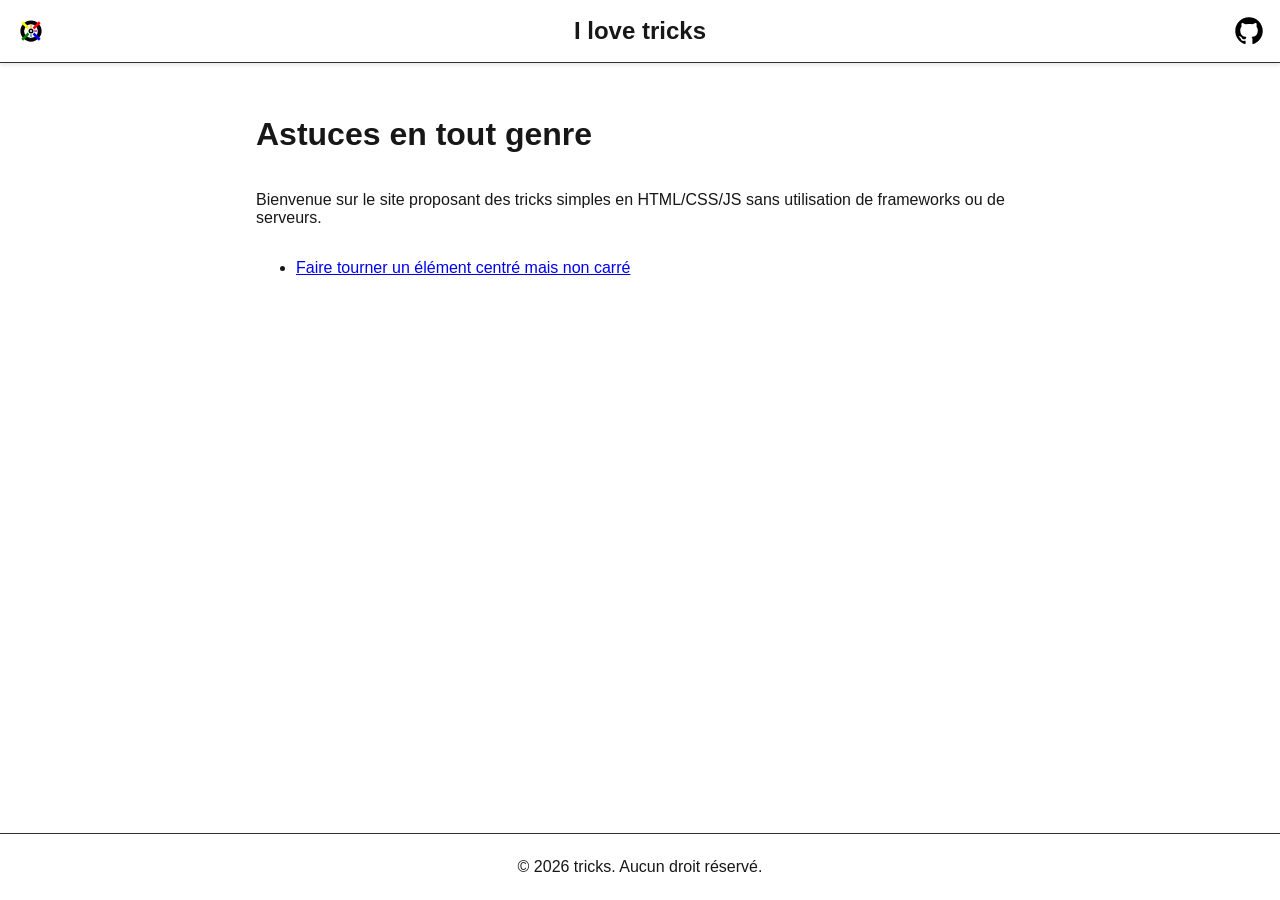
<file: index.html>
<html>
  <head>
    <title>I love tricks</title>
    <meta charset="UTF-8" />
    <meta
      name="viewport"
      content="width=device-width, initial-scale=1.0, viewport-fit:cover"
    />
    <meta name="color-scheme" content="light" />
    <meta name="theme-color" content="#8095f1" />
    <meta
      name="description"
      content="Site proposant des tricks simples en HTML/CSS/JS sans utilisation de frameworks ou de serveurs."
    />
    <meta name="author" content="Quentin Potiron" />
    <meta name="keywords" content="HTML, CSS, JavaScript, tricks" />
    <link rel="canonical" href="https://azarta2zygoto.github.io/tricks/" />
    <link rel="icon" href="assets/logo.svg" />
    <link rel="shortcut icon" href="assets/logo.svg" />
    <link rel="apple-touch-icon" href="assets/logo.svg" />
    <meta property="og:title" content="I love tricks" />
    <meta
      property="og:description"
      content="Site proposant des tricks simples en HTML/CSS/JS sans utilisation de frameworks ou de serveurs."
    />
    <meta property="og:image" content="assets/flip.png" />
    <meta property="og:url" content="https://azarta2zygoto.github.io/tricks/" />
    <meta property="og:type" content="website" />
    <meta property="og:site_name" content="I love tricks" />
    <meta name="twitter:card" content="summary_large_image" />
    <meta name="twitter:title" content="I love tricks" />
    <meta
      name="twitter:description"
      content="Site proposant des tricks simples en HTML/CSS/JS sans utilisation de frameworks ou de serveurs."
    />
    <meta name="twitter:image" content="assets/flip.png" />
    <link rel="stylesheet" href="style.css" />
  </head>
  <body>
    <header>
      <img src="assets/logo.svg" alt="Logo" class="header-logo" />
      <p class="header-title">I love tricks</p>
      <a href="https://github.com/Azarta2Zygoto/tricks">
        <img src="assets/github.svg" alt="GitHub logo" class="header-logo" />
      </a>
    </header>
    <main>
      <h1>Astuces en tout genre</h1>
      <p>
        Bienvenue sur le site proposant des tricks simples en HTML/CSS/JS sans
        utilisation de frameworks ou de serveurs.
      </p>
      <ul>
        <li>
          <a href="tricks/flip.html"
            >Faire tourner un élément centré mais non carré</a
          >
        </li>
      </ul>
    </main>
    <footer>
      <p>© 2026 tricks. Aucun droit réservé.</p>
    </footer>
  </body>
</html>
</file>
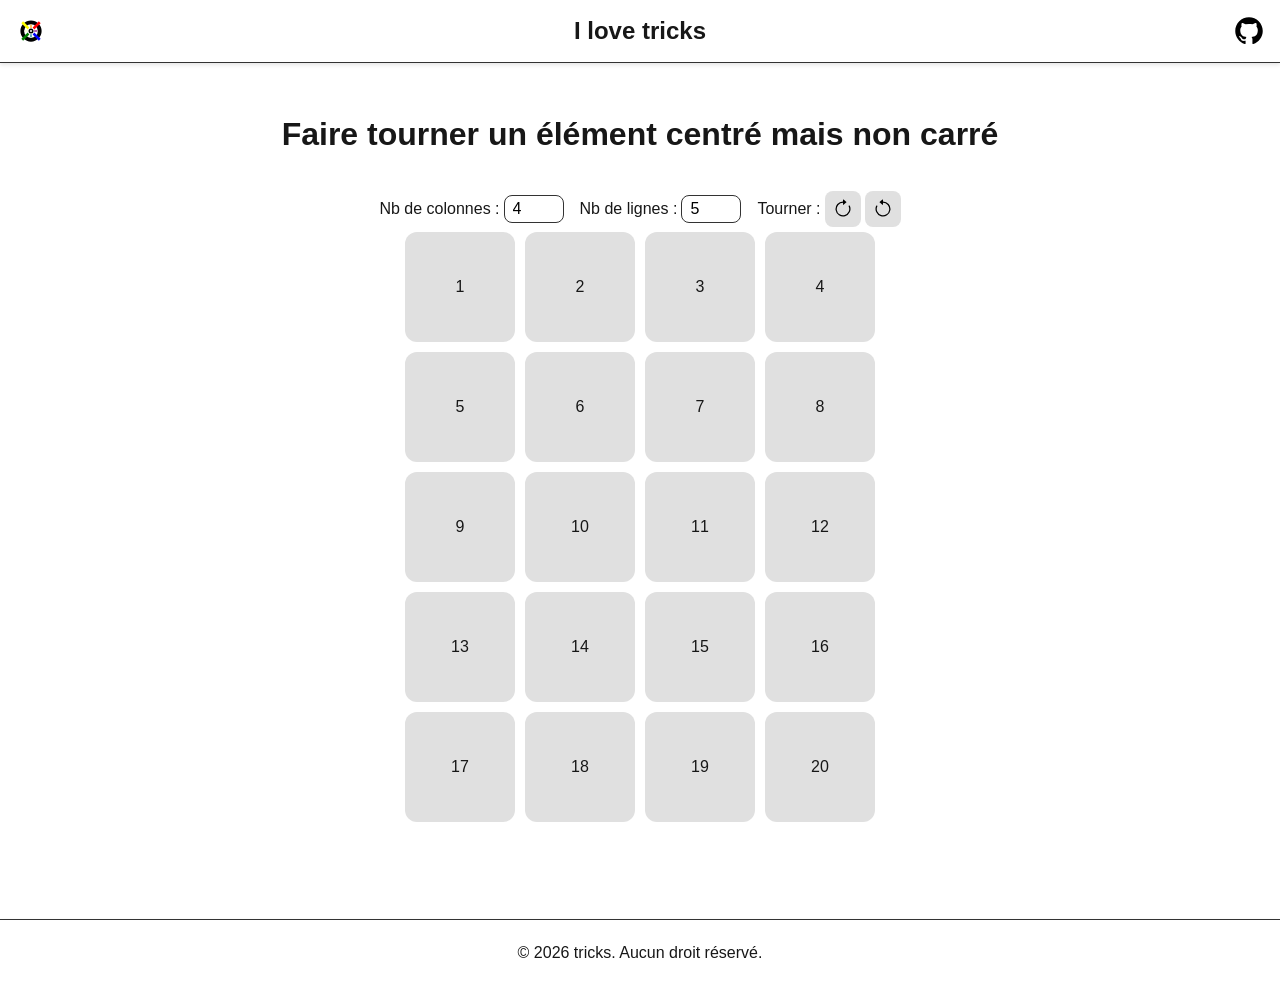
<file: tricks/flip.html>
<html>
  <head>
    <title>I love tricks - flip</title>
    <meta charset="UTF-8" />
    <meta
      name="viewport"
      content="width=device-width, initial-scale=1.0, viewport-fit:cover"
    />
    <meta name="color-scheme" content="light" />
    <meta name="theme-color" content="#8095f1" />
    <meta
      name="description"
      content="Faire tourner un élément centré mais non carré"
    />
    <meta name="author" content="Quentin Potiron" />
    <meta name="keywords" content="HTML, CSS, JavaScript, flip, rotation" />
    <link
      rel="canonical"
      href="https://azarta2zygoto.github.io/tricks/tricks/flip.html"
    />
    <link rel="icon" href="../assets/logo.svg" />
    <link rel="shortcut icon" href="../assets/logo.svg" />
    <link rel="apple-touch-icon" href="../assets/logo.svg" />
    <meta property="og:title" content="I love tricks - flip" />
    <meta
      property="og:description"
      content="Faire tourner un élément centré mais non carré"
    />
    <meta property="og:image" content="../assets/flip.png" />
    <meta
      property="og:url"
      content="https://azarta2zygoto.github.io/tricks/tricks/flip.html"
    />
    <meta property="og:type" content="website" />
    <meta property="og:site_name" content="I love tricks" />
    <meta name="twitter:card" content="summary_large_image" />
    <meta name="twitter:title" content="I love tricks - flip" />
    <meta
      name="twitter:description"
      content="Faire tourner un élément centré mais non carré"
    />
    <meta name="twitter:image" content="../assets/flip.png" />
    <link rel="stylesheet" href="../style.css" />
  </head>
  <body>
    <header>
      <a href="https://azarta2zygoto.github.io/tricks/">
        <img src="../assets/logo.svg" alt="Logo" class="header-logo" />
      </a>
      <p class="header-title">I love tricks</p>
      <a href="https://github.com/Azarta2Zygoto/tricks">
        <img src="../assets/github.svg" alt="GitHub logo" class="header-logo" />
      </a>
    </header>
    <main style="align-items: center">
      <h1>Faire tourner un élément centré mais non carré</h1>
      <div class="wrapper-input">
        <div class="group-input">
          <label for="colonne">Nb de colonnes : </label>
          <input
            type="number"
            id="colonne"
            class="input number"
            onchange="onChangeNumberColonnes(event.target.value)"
            value="4"
            min="1"
          />
        </div>
        <div class="group-input">
          <label for="ligne">Nb de lignes : </label>
          <input
            type="number"
            id="ligne"
            class="input"
            onchange="onChangeNumberLignes(event.target.value)"
            value="5"
            min="1"
          />
        </div>
        <div class="group-input">
          <label for="angle">Tourner : </label>
          <button type="button" class="btn" onclick="onClickFlip(1)">
            <img
              src="../assets/turn-right.svg"
              alt="Tourner vers la droite logo"
              class="logo"
            />
          </button>
          <button type="button" class="btn" onclick="onClickFlip(-1)">
            <img
              src="../assets/turn-left.svg"
              alt="Tourner vers la gauche logo"
              class="logo"
            />
          </button>
        </div>
      </div>
      <div class="wrapper-flip">
        <div class="flip" style="transform: rotate(0)" data-value="0" id="flip">
          <!-- Les éléments seront générés ici par JavaScript -->
        </div>
      </div>
    </main>
    <footer>
      <p>© 2026 tricks. Aucun droit réservé.</p>
    </footer>
  </body>
  <script src="../script.js" type="text/javascript"></script>
</html>
</file>
<file: style.css>
:root {
  --bg: #ffffff;
  --fg: #171717;
  --border-color: #333;
  --light-color: #e0e0e0;
  --hover-color: #8095f1;
  --hard-color: #007acc;
}

* {
  box-sizing: border-box;
  scrollbar-width: thin;
}

img {
  object-fit: cover;
  user-select: none;
  -webkit-user-drag: none;
  -moz-user-select: none;
  -ms-user-select: none;
  user-select: none;
}

html {
  height: 100%;
}

body {
  display: flex;
  flex-direction: column;
  justify-content: flex-start;
  align-items: flex-start;
  height: 100svh;
  margin: 0;
  padding: 0;
  background-color: var(--bg);
  color: var(--fg);
  font-family: Helvetica, sans-serif;
  overflow: auto;
  overscroll-behavior: contain;
}

header {
  display: flex;
  justify-content: space-between;
  align-items: center;
  width: 100%;
  padding: 1rem;
  border-bottom: 1px solid var(--border-color);
  box-shadow: 0 2px 4px rgba(0, 0, 0, 0.1);
}

main {
  display: flex;
  flex-direction: column;
  justify-content: flex-start;
  align-items: flex-start;
  width: 100%;
  height: 100%;
  max-width: 800px;
  margin: 2rem auto;
  padding: 0 1rem;
}

footer {
  display: flex;
  justify-content: center;
  align-items: center;
  width: 100%;
  padding: 0.5rem;
  border-top: 1px solid var(--border-color);
  box-shadow: 0 2px 4px rgba(0, 0, 0, 0.1);
}

.header-title {
  font-size: 1.5rem;
  font-weight: bold;
  margin: 0;
}
.header-logo {
  width: 30px;
  height: 30px;
}

.wrapper-input {
  display: flex;
  justify-content: center;
  flex-wrap: wrap;
  width: 100%;
  gap: 1rem;
  margin-top: 1rem;
}
.group-input {
  display: flex;
  align-items: center;
  gap: 0.25rem;
}
.input {
  padding: 0.25rem 0.5rem;
  border: 1px solid var(--border-color);
  width: 60px;
  border-radius: 8px;
  font-size: 1rem;
}

.btn {
  padding: 0.5rem;
  border: none;
  background-color: var(--light-color);
  color: var(--bg);
  border-radius: 8px;
  cursor: pointer;
  transition: background-color 0.3s ease;
}
.btn:hover {
  background-color: var(--hover-color);
}
.btn:active,
.btn:focus-visible {
  background-color: var(--hard-color);
}

.wrapper-flip {
  display: flex;
  justify-content: center;
  align-items: center;
  width: 600px;
  height: 600px;
  max-width: 80vw;
  max-height: 80vh;
  margin-bottom: min(8%, 60px);
}

.flip {
  display: grid;
  align-items: center;
  align-content: center;
  justify-items: center;
  justify-content: center;
  width: 100%;
  height: 100%;
  transition: transform 0.5s ease;
}
.element {
  display: flex;
  justify-content: center;
  align-items: center;
  margin: 5px;
  background-color: var(--light-color);
  border-radius: 12px;
  transition: transform 0.5s ease;
}

.logo {
  width: 20px;
  height: 20px;
}
</file>
